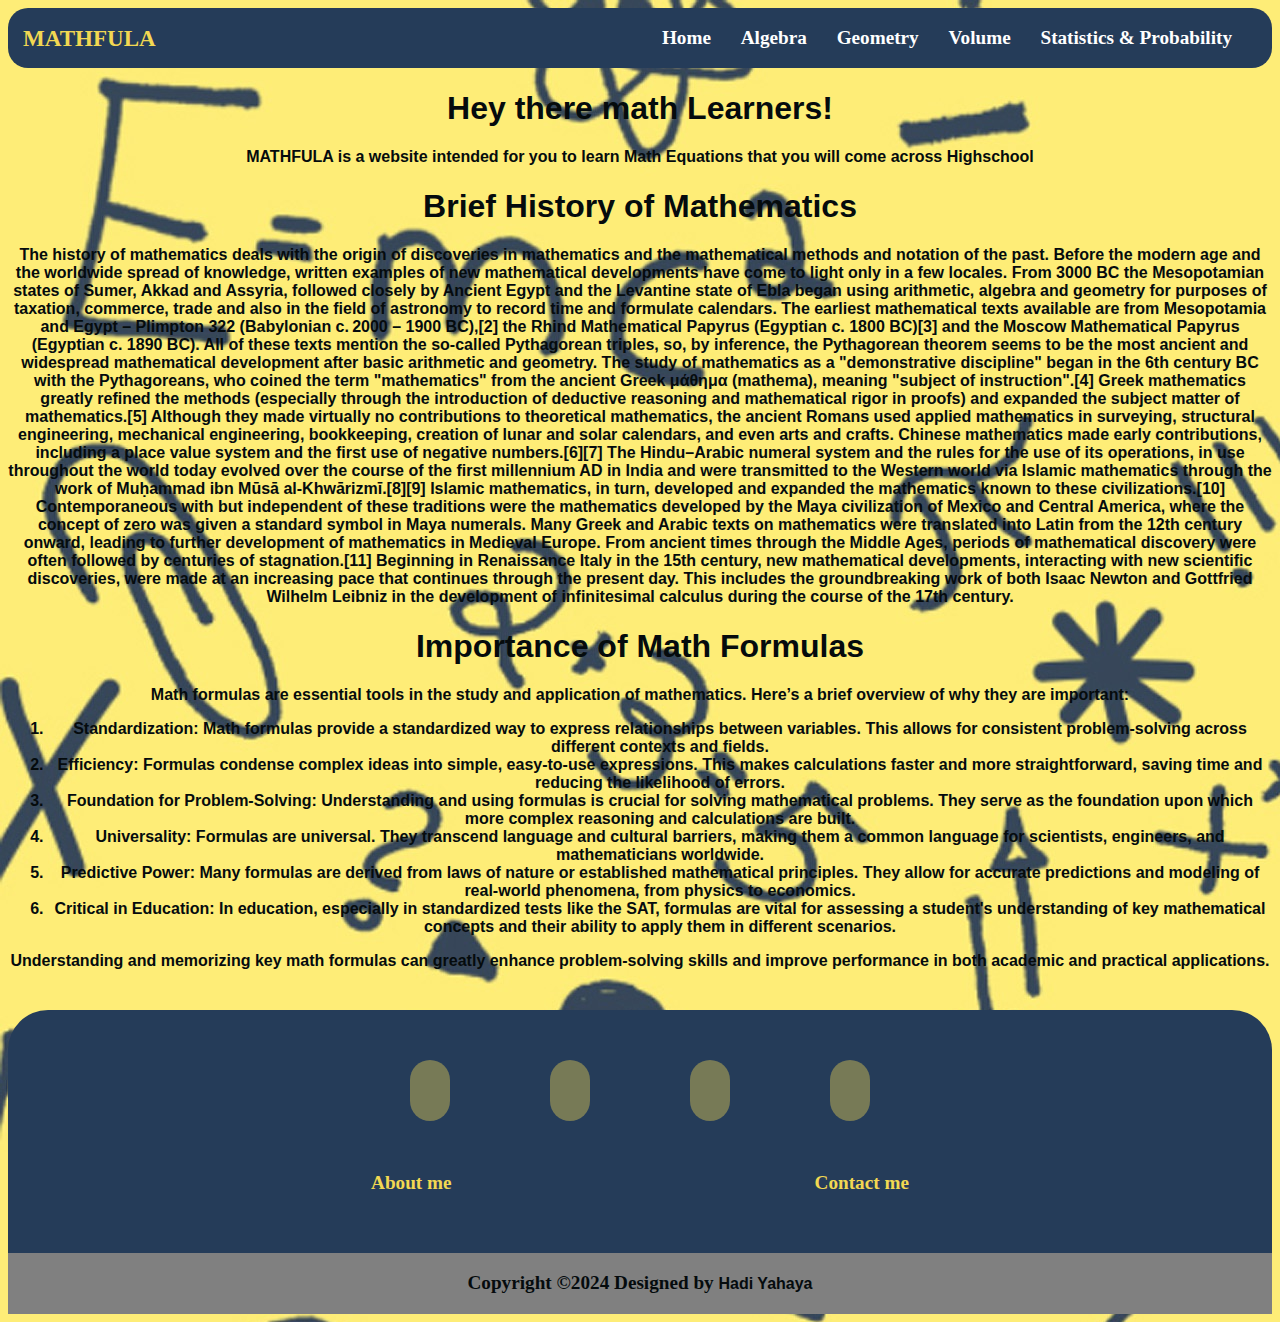
<file: index.html>
<!DOCTYPE html>
<html>
    <head>
        <title>MATHFULA</title>
        <link rel="stylesheet" href="design.css" type="text/css">
        <link rel="stylesheet"
         href="https://cdnjs.cloudflare.com/ajax/libs/font-awesome/6.6.0/css/all.min.css" 
         integrity="sha512-Kc323vGBEqzTmouAECnVceyQqyqdsSiqLQISBL29aUW4U/M7pSPA/gEUZQqv1cwx4OnYxTxve5UMg5GT6L4JJg=="
          crossorigin="anonymous" referrerpolicy="no-referrer" />
          <style type="text/css">
                body{ background-image: url(body.jpg);
                }
          </style>
         
          <link rel="icon" type="image/ico" href="favicon.ico">
    </head>
    <body>
        <!--this is the code for the navigation bar-->
        <nav class="nav_1">
            <div class="nav_2">
                <div class="logo"> 
                    <logo><a href="#">MATHFULA</a></logo>
                </div>
                    <ul>
                        <li><a href="index.html">Home</a></li>
                        <li><a href="Algebra.html">Algebra</a></li>
                        <li><a href="Geometry.html">Geometry</a></li>
                        <li><a href="Volume.html">Volume</a></li>
                        <li><a href="Statistics&Probability.html">Statistics & Probability</a></li>
                    </ul>
            </div>
        </nav>
        <!--this is where the beginning text for the website is -->
        <div class="text_here">
        <p>
           <h1>Hey there math Learners!</h1>  MATHFULA is a website intended for you to learn Math Equations that you
            will come across Highschool
        </p>
        <p>
            
            <h1>Brief History of Mathematics</h1>
            The history of mathematics deals with the origin 
            of discoveries in mathematics and the mathematical methods and 
            notation of the past. Before the modern age and the worldwide spread 
            of knowledge, written examples of new mathematical developments have come
             to light only in a few locales. From 3000 BC the Mesopotamian states of Sumer,
              Akkad and Assyria, followed closely by Ancient Egypt and the Levantine state of 
              Ebla began using arithmetic, algebra and geometry for purposes of taxation,
               commerce, trade and also in the field of astronomy to record time and formulate
                calendars.
The earliest mathematical texts available are from 
Mesopotamia and Egypt – Plimpton 322 (Babylonian c. 2000 – 1900 BC),[2] the 
Rhind Mathematical Papyrus (Egyptian c. 1800 BC)[3] and the Moscow Mathematical
 Papyrus (Egyptian c. 1890 BC). All of these texts mention the so-called Pythagorean 
 triples, so, by inference, the Pythagorean theorem seems to be the most ancient and
  widespread mathematical development after basic arithmetic and geometry.
The study of mathematics as a "demonstrative discipline" began in the 6th century
 BC with the Pythagoreans, who coined the term "mathematics" from the ancient Greek 
 μάθημα (mathema), meaning "subject of instruction".[4] Greek mathematics greatly refined
  the methods (especially through the introduction of deductive reasoning and mathematical
   rigor in proofs) and expanded the subject matter of mathematics.[5] Although they made 
   virtually no contributions to theoretical mathematics, the ancient Romans used applied
    mathematics in surveying, structural engineering, mechanical engineering, bookkeeping,
     creation of lunar and solar calendars, and even arts and crafts. Chinese mathematics 
     made early contributions, including a place value system and the first use of negative 
     numbers.[6][7] The Hindu–Arabic numeral system and the rules for the use of its 
     operations, in use throughout the world today evolved over the course of the first
      millennium AD in India and were transmitted to the Western world via Islamic
       mathematics through the work of Muḥammad ibn Mūsā al-Khwārizmī.[8][9]
        Islamic mathematics, in turn, developed and expanded the mathematics known 
        to these civilizations.[10] Contemporaneous with but independent of these 
        traditions were the mathematics developed by the Maya civilization of Mexico
         and Central America, where the concept of zero was given a standard symbol 
         in Maya numerals.
Many Greek and Arabic texts on mathematics were translated into Latin from the 12th century onward, leading to further development of mathematics in Medieval Europe. From ancient times through the Middle Ages, periods of mathematical discovery were often followed by centuries of stagnation.[11] Beginning in Renaissance Italy in the 15th century, new mathematical developments, interacting with new scientific discoveries, were made at an increasing pace that continues through the present day. This includes the groundbreaking work of both Isaac Newton and Gottfried Wilhelm Leibniz in the development of infinitesimal calculus during the course of the 17th century.
        </p>
        
        <p>
            <h1>Importance of Math Formulas</h1>
            Math formulas are essential tools in the study and application of mathematics. Here’s a brief overview of why they are important:
<ol>
    <li>
Standardization: Math formulas provide a standardized way to express relationships between variables. This allows for consistent problem-solving across different contexts and fields.
    </li>
    <li>
Efficiency: Formulas condense complex ideas into simple, easy-to-use expressions. This makes calculations faster and more straightforward, saving time and reducing the likelihood of errors.
    </li>
<li>
Foundation for Problem-Solving: Understanding and using formulas is crucial for solving mathematical problems. They serve as the foundation upon which more complex reasoning and calculations are built.
</li>
<li>
Universality: Formulas are universal. They transcend language and cultural barriers, making them a common language for scientists, engineers, and mathematicians worldwide.
</li>
<li>
Predictive Power: Many formulas are derived from laws of nature or established mathematical principles. They allow for accurate predictions and modeling of real-world phenomena, from physics to economics.
</li>
<li>
Critical in Education: In education, especially in standardized tests like the SAT, formulas are vital for assessing a student's understanding of key mathematical concepts and their ability to apply them in different scenarios.
</li>
</ol>
Understanding and memorizing key math formulas can greatly enhance problem-solving skills and improve performance in both academic and practical applications.
        </p>
  </div>  
    </body>
    <!--this is where the code for the footer begins-->
    <footer>
        <div class="footer_container">
            <div class="social_icons">
                <a href="https://www.youtube.com/@Hadi_Yahaya" target="_blank"><i class="fa-brands fa-youtube"></i></a>
                <a href="https://www.instagram.com/hadi_yahaya_/" target="_blank"><i class="fa-brands fa-instagram"></i></a>
                <a href="https://x.com/Hadi_yahaya3" target="_blank"><i class="fa-brands fa-twitter"></i></a>
                <a href="https://www.threads.net/@hadi_yahaya_" target="_blank"><i class="fa-brands fa-threads"></i></a>
            </div>
            <div class="footer_nav">
                <ul>
                    <li><a href="https://www.quora.com/profile/Hadi-Yahaya-1" target="_blank">About me</a></li>
                    <li><a href="mailto:hadiyahaya87@gmail.com">Contact me</a></li>
                </ul>
            </div>
            <div class="footer_note">
                <p> Copyright &copy;2024 Designed by <span class="comment"> Hadi Yahaya</span></p>
            </div>
        </div>
    </footer>
</html>
</file>
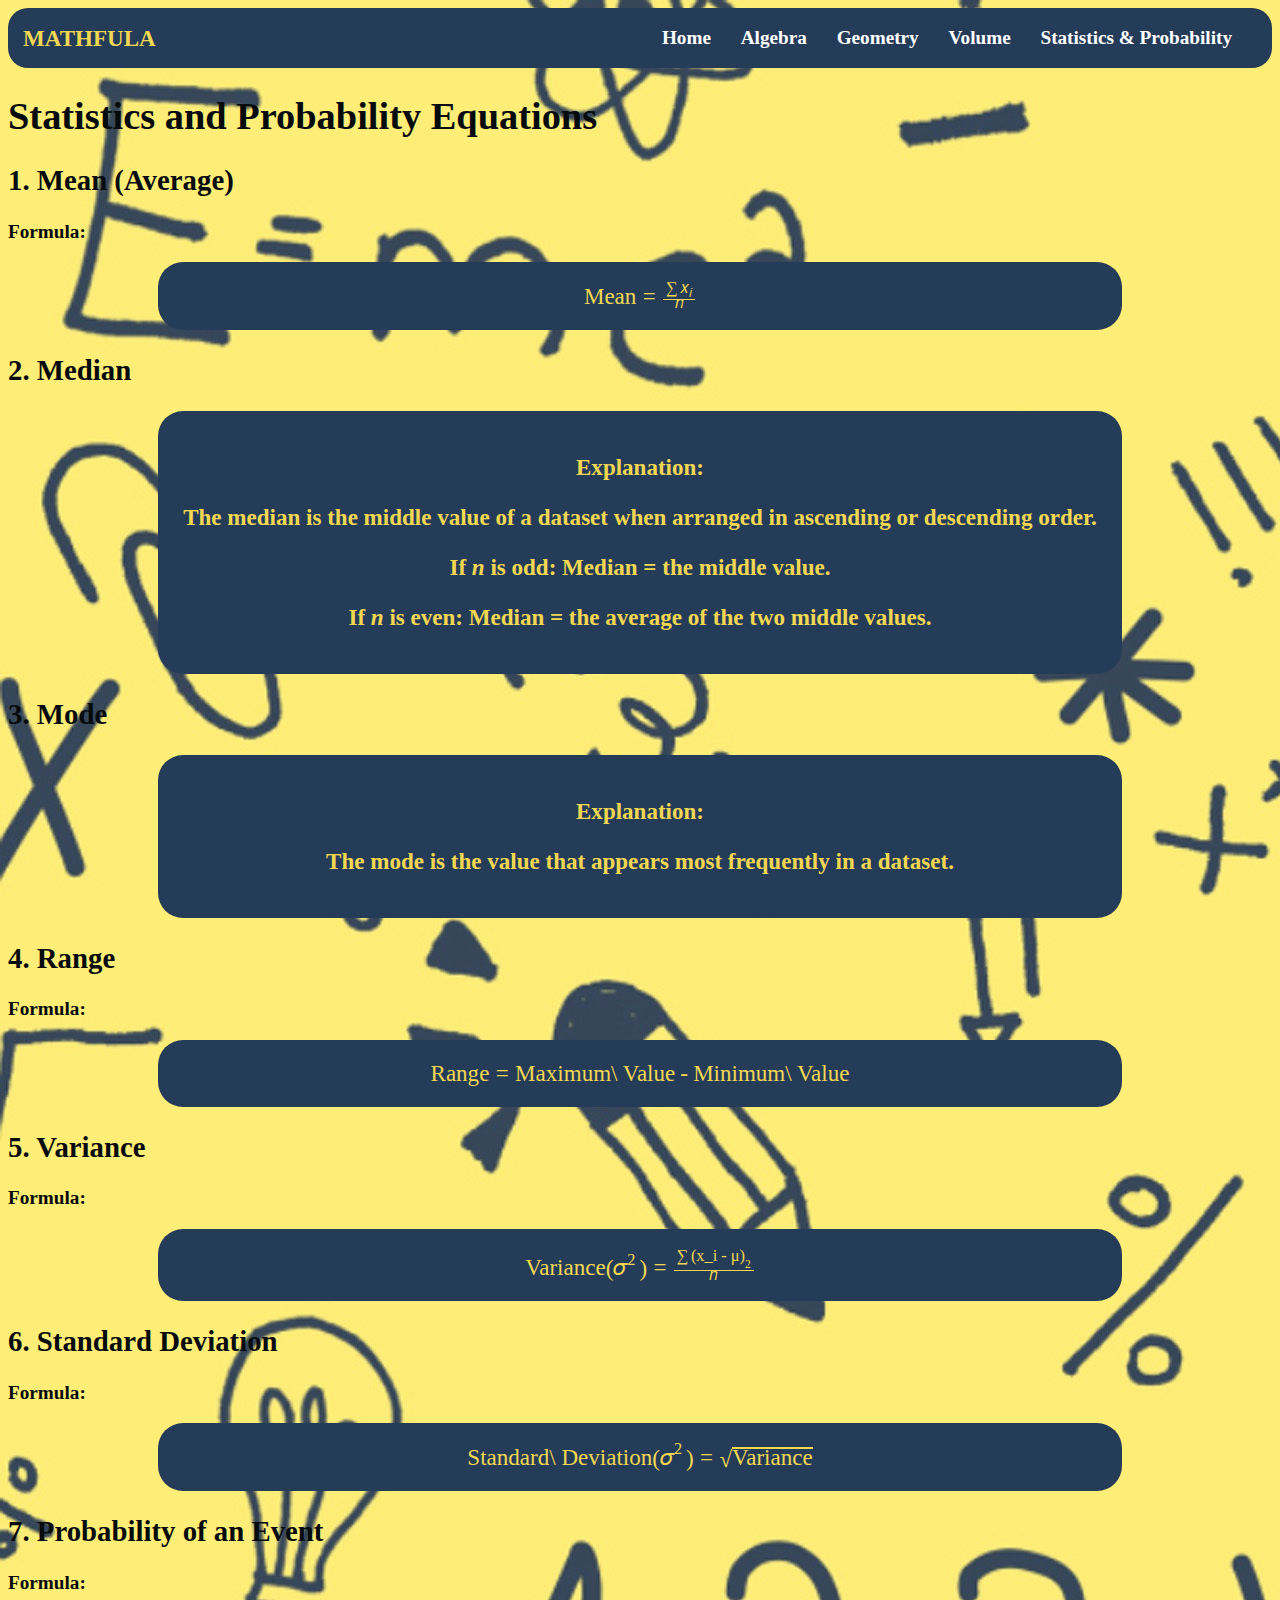
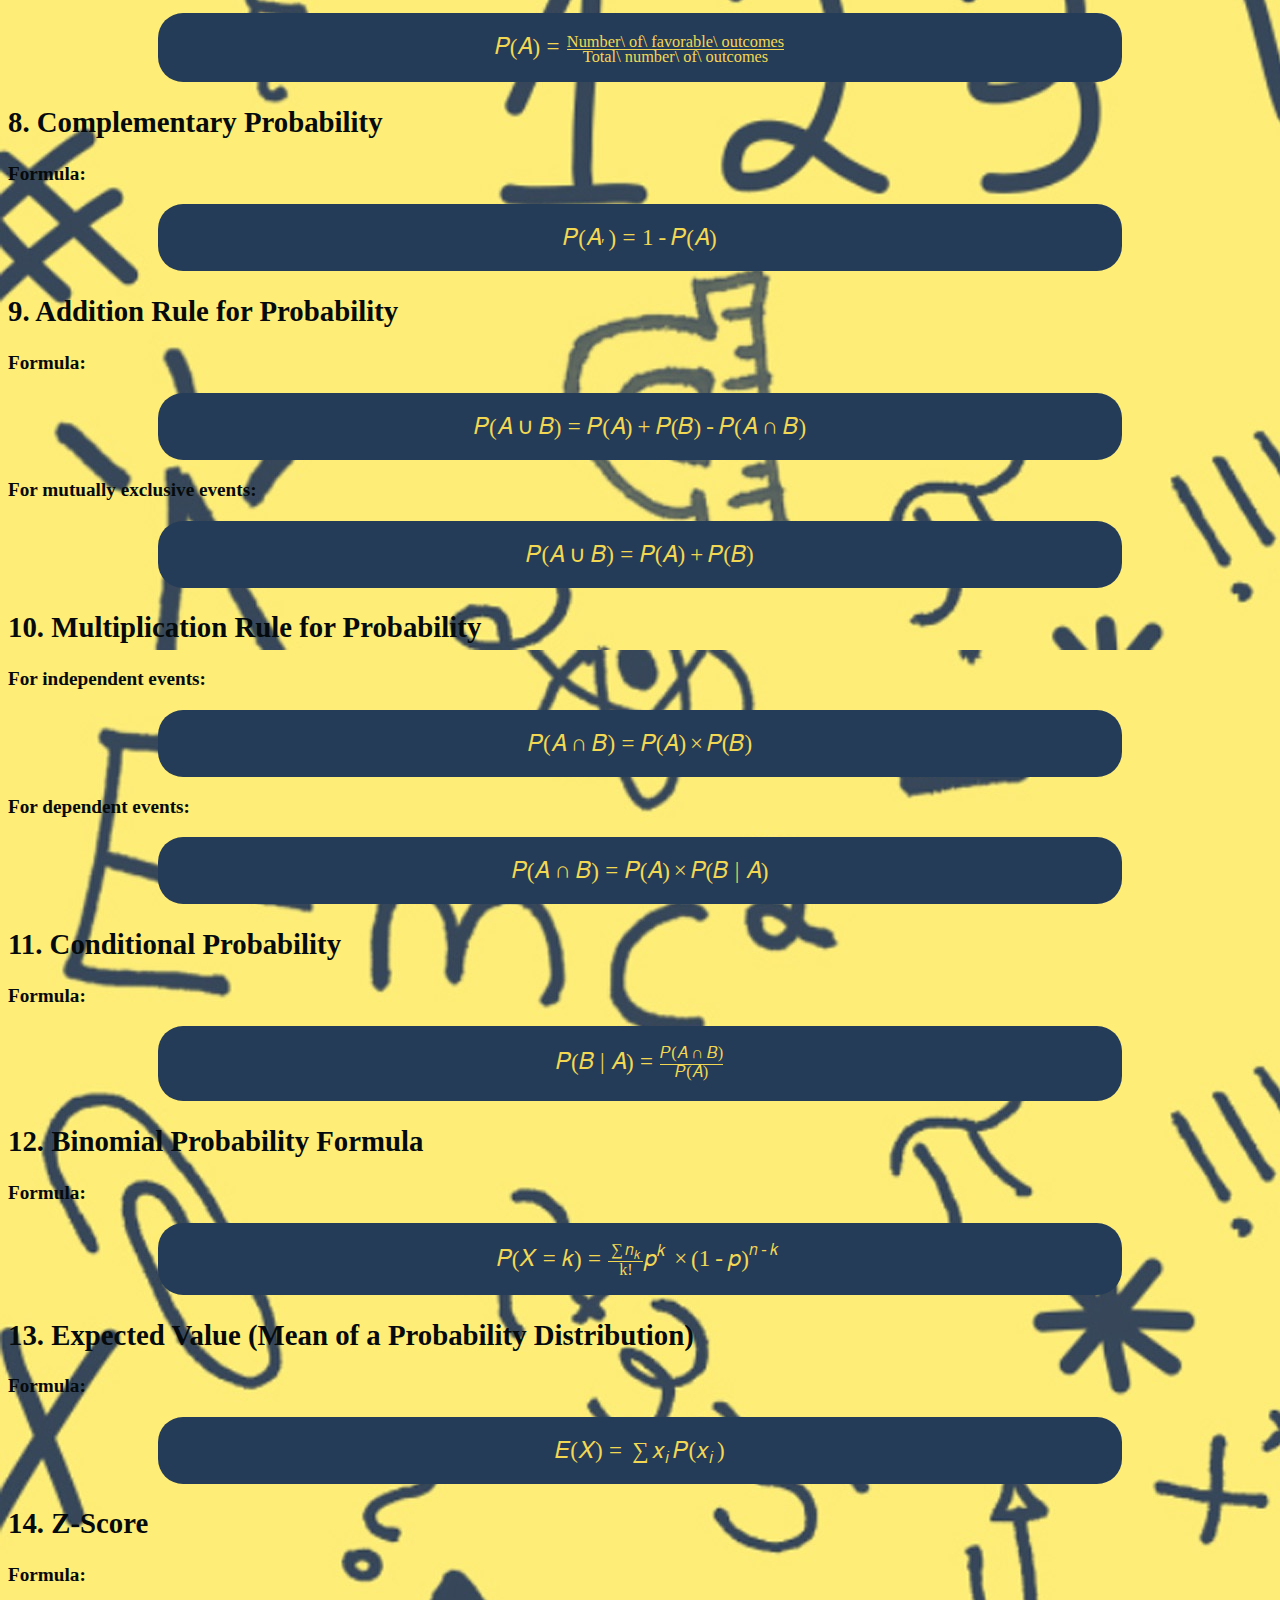
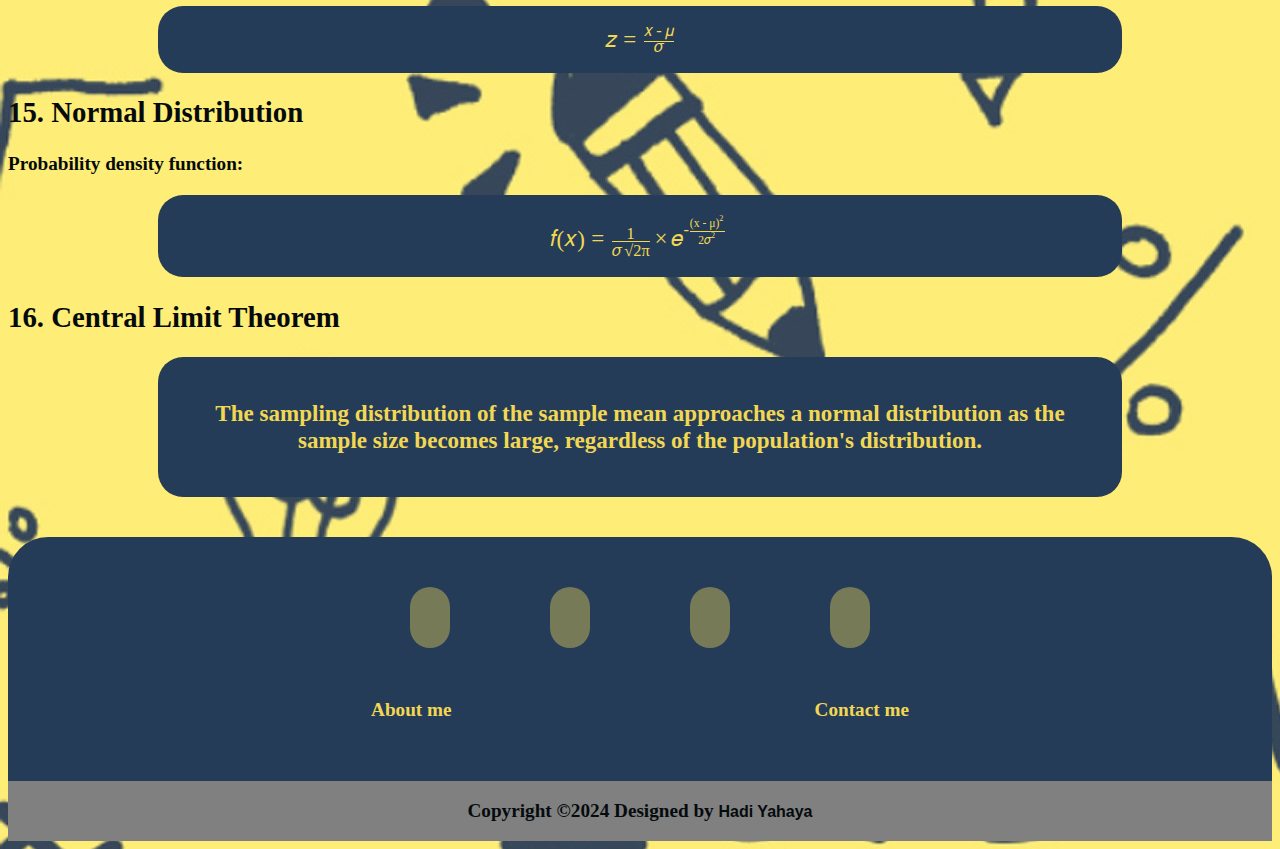
<file: Statistics&Probability.html>
<!DOCTYPE html>
<html>
    <head>
        <title>MATHFULA</title>
        <link rel="stylesheet" href="design.css" type="text/css">
        <link rel="stylesheet"
         href="https://cdnjs.cloudflare.com/ajax/libs/font-awesome/6.6.0/css/all.min.css" 
         integrity="sha512-Kc323vGBEqzTmouAECnVceyQqyqdsSiqLQISBL29aUW4U/M7pSPA/gEUZQqv1cwx4OnYxTxve5UMg5GT6L4JJg=="
          crossorigin="anonymous" referrerpolicy="no-referrer" />
          <style type="text/css">
                body{ background-image: url(body.jpg);
                }
            </style>
             <link rel="icon" type="image/ico" href="favicon.ico">
    </head>
    <body>
        <nav class="nav_1">
            <div class="nav_2">
                <div class="logo"> 
                    <logo><a href="#">MATHFULA</a></logo>
                </div>
                    <ul>
                        <li><a href="index.html">Home</a></li>
                        <li><a href="Algebra.html">Algebra</a></li>
                        <li><a href="Geometry.html">Geometry</a></li>
                        <li><a href="Volume.html">Volume</a></li>
                        <li><a href="Statistics&Probability.html">Statistics & Probability</a></li>
                    </ul>
            </div>
        </nav> 
        <h1>Statistics and Probability Equations</h1>

    <h2>1. Mean (Average)</h2>
    <p>Formula:</p>
    <div class="high_1">
    <math xmlns="http://www.w3.org/1998/Math/MathML">
        <mrow>
            <mi>Mean</mi>
            <mo>=</mo>
            <mfrac>
                <mrow>
                    <mo>&#x2211;</mo>
                    <msub><mi>x</mi><mi>i</mi></msub>
                </mrow>
                <mi>n</mi>
            </mfrac>
        </mrow>
    </math>
    </div>
    <h2>2. Median</h2>
    <div class="high_1">
    <p>Explanation:</p>
    <p>The median is the middle value of a dataset when arranged in ascending or descending order.</p>
    <p>If <i>n</i> is odd: Median = the middle value.</p>
    <p>If <i>n</i> is even: Median = the average of the two middle values.</p>
        </div>
    <h2>3. Mode</h2>
    <div class="high_1">
    <p>Explanation:</p>
    <p>The mode is the value that appears most frequently in a dataset.</p>
        </div>
    <h2>4. Range</h2>
    <p>Formula:</p>
    <div class="high_1">
    <math xmlns="http://www.w3.org/1998/Math/MathML">
        <mrow>
            <mi>Range</mi>
            <mo>=</mo>
            <mi>Maximum\ Value</mi>
            <mo>-</mo>
            <mi>Minimum\ Value</mi>
        </mrow>
    </math>
    </div>
    <h2>5. Variance</h2>
    <p>Formula:</p>
    <div class="high_1">
    <math xmlns="http://www.w3.org/1998/Math/MathML">
        <mrow>
            <mi>Variance</mi>
            <mo>(</mo>
            <msup><mi>&#x03C3;</mi><mn>2</mn></msup>
            <mo>)</mo>
            <mo>=</mo>
            <mfrac>
                <mrow>
                    <mo>&#x2211;</mo>
                    <msub><mi>(x_i - &#x03BC;)</mi><mn>2</mn></msub>
                </mrow>
                <mi>n</mi>
            </mfrac>
        </mrow>
    </math>
    </div>
    <h2>6. Standard Deviation</h2>
    <p>Formula:</p>
    <div class="high_1">
    <math xmlns="http://www.w3.org/1998/Math/MathML">
        <mrow>
            <mi>Standard\ Deviation</mi>
            <mo>(</mo>
            <msup><mi>&#x03C3;</mi><mn>2</mn></msup>
            <mo>)</mo>
            <mo>=</mo>
            <msqrt>
                <mi>Variance</mi>
            </msqrt>
        </mrow>
    </math>
    </div>
    <h2>7. Probability of an Event</h2>
    <p>Formula:</p>
    <div class="high_1">
    <math xmlns="http://www.w3.org/1998/Math/MathML">
        <mrow>
            <mi>P</mi>
            <mo>(</mo>
            <mi>A</mi>
            <mo>)</mo>
            <mo>=</mo>
            <mfrac>
                <mrow>
                    <mi>Number\ of\ favorable\ outcomes</mi>
                </mrow>
                <mi>Total\ number\ of\ outcomes</mi>
            </mfrac>
        </mrow>
    </math>
    </div>
    <h2>8. Complementary Probability</h2>
    <p>Formula:</p>
    <div class="high_1">
    <math xmlns="http://www.w3.org/1998/Math/MathML">
        <mrow>
            <mi>P</mi>
            <mo>(</mo>
            <msub><mi>A</mi><mo>&#x2032;</mo></msub>
            <mo>)</mo>
            <mo>=</mo>
            <mn>1</mn>
            <mo>-</mo>
            <mi>P</mi>
            <mo>(</mo>
            <mi>A</mi>
            <mo>)</mo>
        </mrow>
    </math>
    </div>
    <h2>9. Addition Rule for Probability</h2>
    <p>Formula:</p>
    <div class="high_1">
    <math xmlns="http://www.w3.org/1998/Math/MathML">
        <mrow>
            <mi>P</mi>
            <mo>(</mo>
            <mi>A</mi>
            <mo>&#x222A;</mo>
            <mi>B</mi>
            <mo>)</mo>
            <mo>=</mo>
            <mi>P</mi>
            <mo>(</mo>
            <mi>A</mi>
            <mo>)</mo>
            <mo>+</mo>
            <mi>P</mi>
            <mo>(</mo>
            <mi>B</mi>
            <mo>)</mo>
            <mo>-</mo>
            <mi>P</mi>
            <mo>(</mo>
            <mi>A</mi>
            <mo>&#x2229;</mo>
            <mi>B</mi>
            <mo>)</mo>
        </mrow>
    </math>
    </div>
    <p>For mutually exclusive events:</p>
    <div class="high_1">
    <math xmlns="http://www.w3.org/1998/Math/MathML">
        <mrow>
            <mi>P</mi>
            <mo>(</mo>
            <mi>A</mi>
            <mo>&#x222A;</mo>
            <mi>B</mi>
            <mo>)</mo>
            <mo>=</mo>
            <mi>P</mi>
            <mo>(</mo>
            <mi>A</mi>
            <mo>)</mo>
            <mo>+</mo>
            <mi>P</mi>
            <mo>(</mo>
            <mi>B</mi>
            <mo>)</mo>
        </mrow>
    </math>
    </div>
    <h2>10. Multiplication Rule for Probability</h2>
    <p>For independent events:</p>
    <div class="high_1">
    <math xmlns="http://www.w3.org/1998/Math/MathML">
        <mrow>
            <mi>P</mi>
            <mo>(</mo>
            <mi>A</mi>
            <mo>&#x2229;</mo>
            <mi>B</mi>
            <mo>)</mo>
            <mo>=</mo>
            <mi>P</mi>
            <mo>(</mo>
            <mi>A</mi>
            <mo>)</mo>
            <mo>&#xD7;</mo>
            <mi>P</mi>
            <mo>(</mo>
            <mi>B</mi>
            <mo>)</mo>
        </mrow>
    </math>
    </div>
    <p>For dependent events:</p>
    <div class="high_1">
    <math xmlns="http://www.w3.org/1998/Math/MathML">
        <mrow>
            <mi>P</mi>
            <mo>(</mo>
            <mi>A</mi>
            <mo>&#x2229;</mo>
            <mi>B</mi>
            <mo>)</mo>
            <mo>=</mo>
            <mi>P</mi>
            <mo>(</mo>
            <mi>A</mi>
            <mo>)</mo>
            <mo>&#xD7;</mo>
            <mi>P</mi>
            <mo>(</mo>
            <mi>B</mi>
            <mo>|</mo>
            <mi>A</mi>
            <mo>)</mo>
        </mrow>
    </math>
    </div>
    <h2>11. Conditional Probability</h2>
    <p>Formula:</p>
    <div class="high_1">
    <math xmlns="http://www.w3.org/1998/Math/MathML">
        <mrow>
            <mi>P</mi>
            <mo>(</mo>
            <mi>B</mi>
            <mo>|</mo>
            <mi>A</mi>
            <mo>)</mo>
            <mo>=</mo>
            <mfrac>
                <mrow>
                    <mi>P</mi>
                    <mo>(</mo>
                    <mi>A</mi>
                    <mo>&#x2229;</mo>
                    <mi>B</mi>
                    <mo>)</mo>
                </mrow>
                <mrow>
                    <mi>P</mi>
                    <mo>(</mo>
                    <mi>A</mi>
                    <mo>)</mo>
                </mrow>
            </mfrac>
        </mrow>
    </math>
    </div>
    <h2>12. Binomial Probability Formula</h2>
    <p>Formula:</p>
    <div class="high_1">
    <math xmlns="http://www.w3.org/1998/Math/MathML">
        <mrow>
            <mi>P</mi>
            <mo>(</mo>
            <mi>X</mi>
            <mo>=</mo>
            <mi>k</mi>
            <mo>)</mo>
            <mo>=</mo>
            <mfrac>
                <mrow>
                    <mo>&#x2211;</mo>
                    <msub><mi>n</mi><mi>k</mi></msub>
                </mrow>
                <mi>k!</mi>
            </mfrac>
            <msup><mi>p</mi><mi>k</mi></msup>
            <mo>&#xD7;</mo>
            <msup>
                <mrow>
                    <mo>(</mo>
                    <mn>1</mn>
                    <mo>-</mo>
                    <mi>p</mi>
                    <mo>)</mo>
                </mrow>
                <mrow>
                    <mi>n</mi>
                    <mo>-</mo>
                    <mi>k</mi>
                </mrow>
            </msup>
        </mrow>
    </math>
    </div>
    <h2>13. Expected Value (Mean of a Probability Distribution)</h2>
    <p>Formula:</p>
    <div class="high_1">
    <math xmlns="http://www.w3.org/1998/Math/MathML">
        <mrow>
            <mi>E</mi>
            <mo>(</mo>
            <mi>X</mi>
            <mo>)</mo>
            <mo>=</mo>
            <mo>&#x2211;</mo>
            <msub><mi>x</mi><mi>i</mi></msub>
            <mi>P</mi>
            <mo>(</mo>
            <msub><mi>x</mi><mi>i</mi></msub>
            <mo>)</mo>
        </mrow>
    </math>
    </div>
    <h2>14. Z-Score</h2>
    <p>Formula:</p>
    <div class="high_1">
    <math xmlns="http://www.w3.org/1998/Math/MathML">
        <mrow>
            <mi>z</mi>
            <mo>=</mo>
            <mfrac>
                <mrow>
                    <mi>x</mi>
                    <mo>-</mo>
                    <mi>&#x03BC;</mi>
                </mrow>
                <mi>&#x03C3;</mi>
            </mfrac>
        </mrow>
    </math>
    </div>
    <h2>15. Normal Distribution</h2>
    <p>Probability density function:</p>
    <div class="high_1">
    <math xmlns="http://www.w3.org/1998/Math/MathML">
        <mrow>
            <mi>f</mi>
            <mo>(</mo>
            <mi>x</mi>
            <mo>)</mo>
            <mo>=</mo>
            <mfrac>
                <mn>1</mn>
                <mrow>
                    <mi>&#x03C3;</mi>
                    <mo>&#x221A;</mo>
                    <mn>2&#x3C0;</mn>
                </mrow>
            </mfrac>
            <mo>&#xD7;</mo>
            <msup>
                <mi>e</mi>
                <mrow>
                    <mo>-</mo>
                    <mfrac>
                        <mrow>
                            <msup><mi>(x - &#x03BC;)</mi><mn>2</mn></msup>
                        </mrow>
                        <mrow>
                            <mn>2</mn>
                            <msup><mi>&#x03C3;</mi><mn>2</mn></msup>
                        </mrow>
                    </mfrac>
                </mrow>
            </msup>
        </mrow>
    </math>
    </div>
    <h2>16. Central Limit Theorem</h2>
    <div class="high_1">
    <p>The sampling distribution of the sample mean approaches a normal distribution as the sample size becomes large, regardless of the population's distribution.</p>
    </div>
    </body>
    <footer>
        <div class="footer_container">
            <div class="social_icons">
                <a href="https://www.youtube.com/@Hadi_Yahaya" target="_blank"><i class="fa-brands fa-youtube"></i></a>
                <a href="https://www.instagram.com/hadi_yahaya_/" target="_blank"><i class="fa-brands fa-instagram"></i></a>
                <a href="https://x.com/Hadi_yahaya3" target="_blank"><i class="fa-brands fa-twitter"></i></a>
                <a href="https://www.threads.net/@hadi_yahaya_" target="_blank"><i class="fa-brands fa-threads"></i></a>
            </div>
            <div class="footer_nav">
                <ul>
                    <li><a href="https://www.quora.com/profile/Hadi-Yahaya-1" target="_blank">About me</a></li>
                    <li><a href="mailto:hadiyahaya87@gmail.com">Contact me</a></li>
                </ul>
            </div>
            <div class="footer_note">
                <p> Copyright &copy;2024 Designed by <span class="comment"> Hadi Yahaya</span></p>
            </div>
        </div>
    </footer>
</html>
</file>
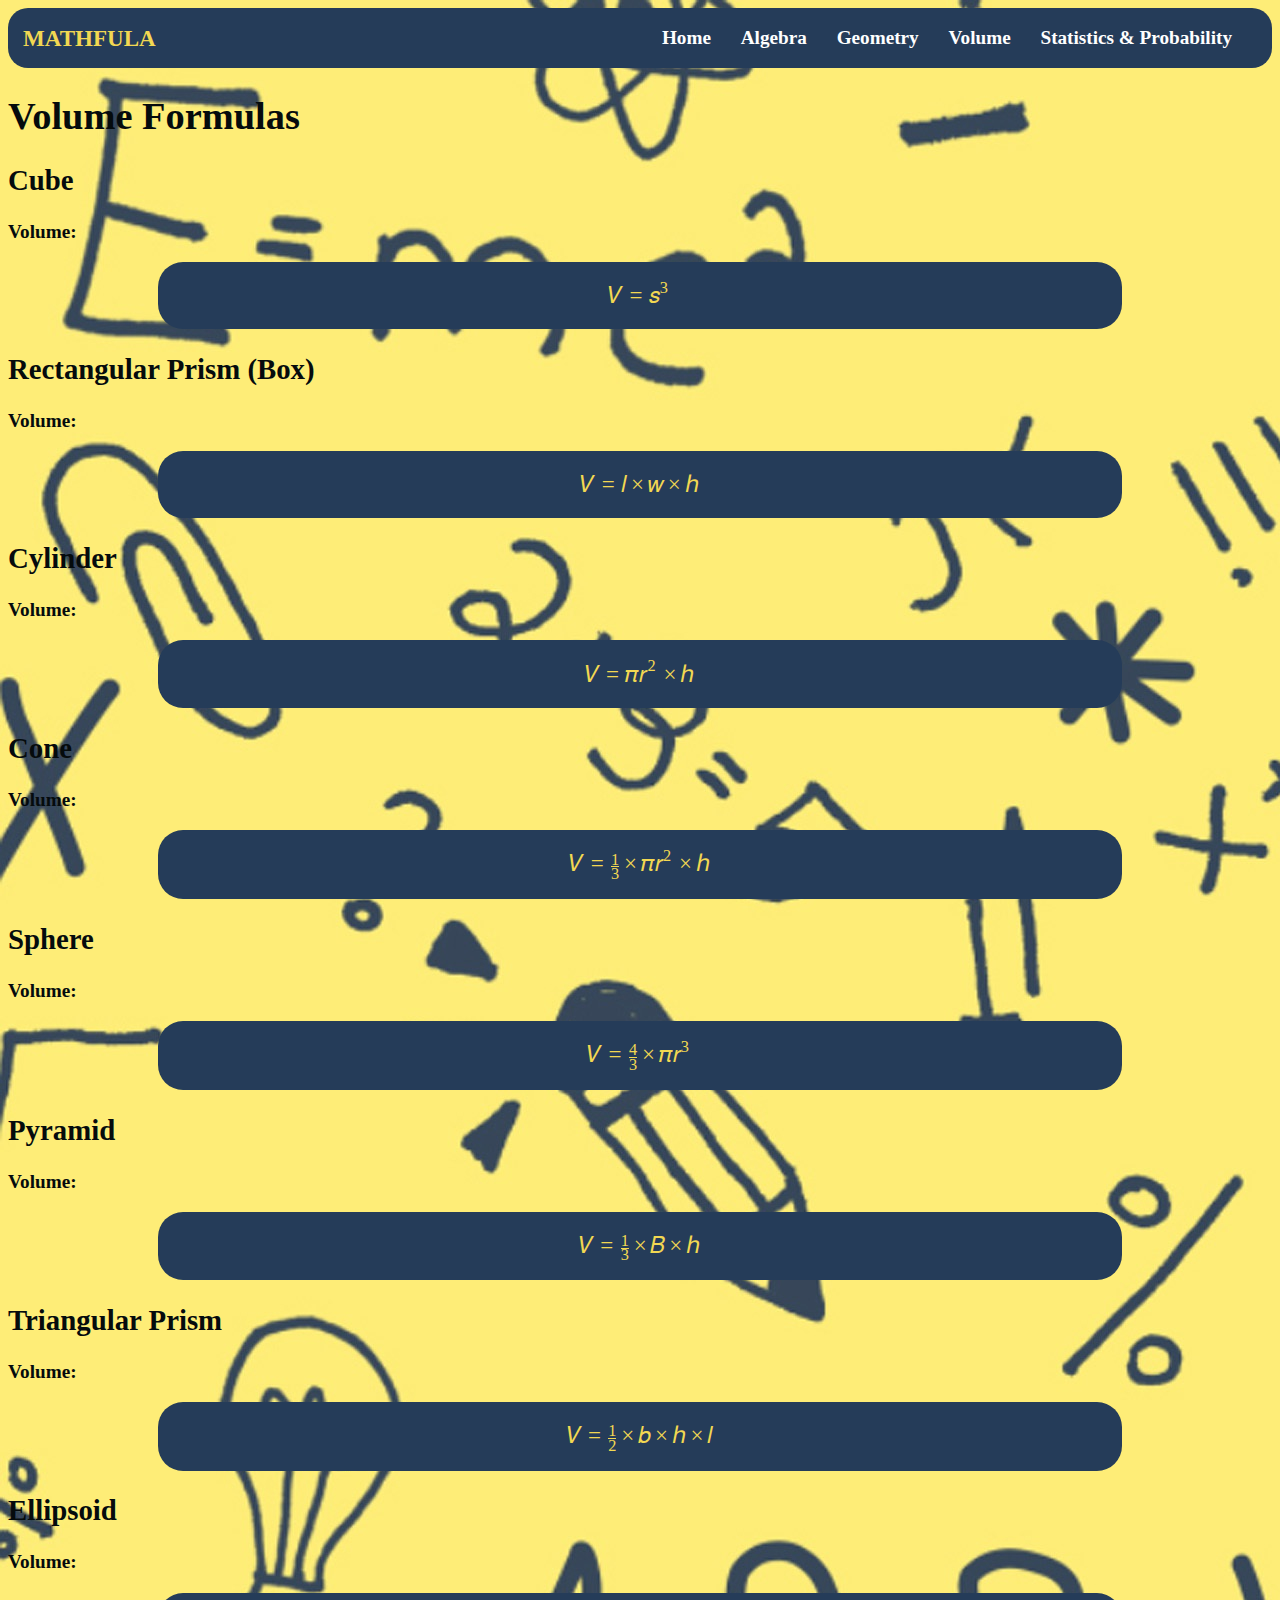
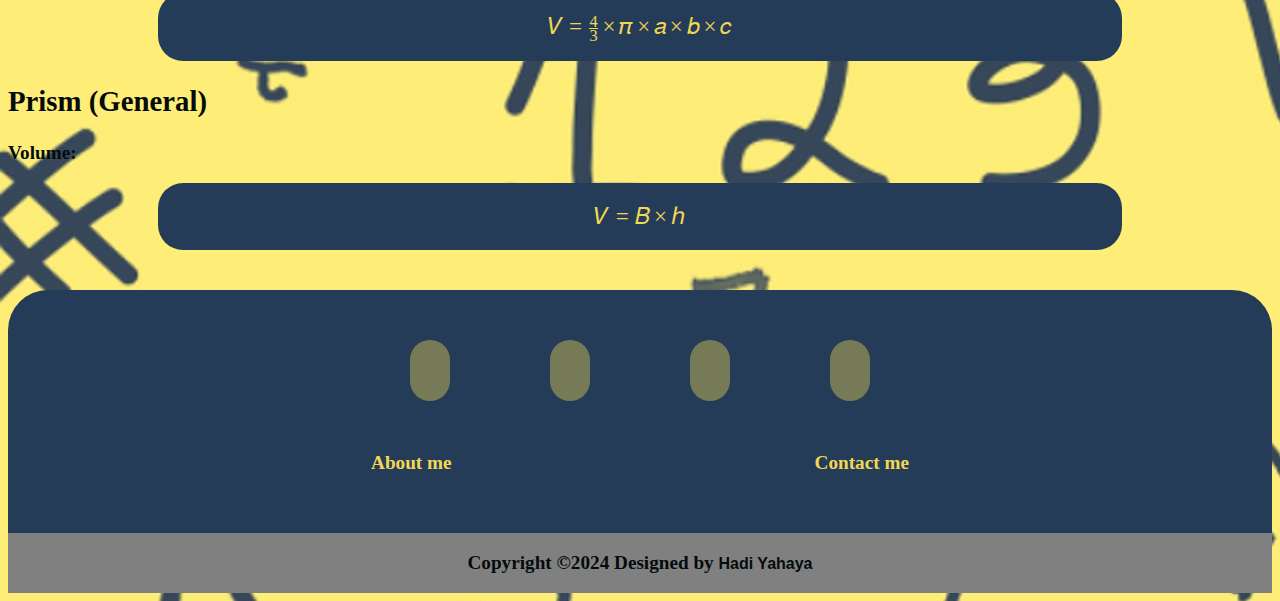
<file: Volume.html>
<!DOCTYPE html>
<html>
    <head>
        <title>MATHFULA</title>
        <link rel="stylesheet" href="design.css" type="text/css">
        <link rel="stylesheet"
         href="https://cdnjs.cloudflare.com/ajax/libs/font-awesome/6.6.0/css/all.min.css" 
         integrity="sha512-Kc323vGBEqzTmouAECnVceyQqyqdsSiqLQISBL29aUW4U/M7pSPA/gEUZQqv1cwx4OnYxTxve5UMg5GT6L4JJg=="
          crossorigin="anonymous" referrerpolicy="no-referrer" />
          <style type="text/css">
                body{ background-image: url(body.jpg);
                }
            </style>
             <link rel="icon" type="image/ico" href="favicon.ico">
    </head>
    <body>
        <nav class="nav_1">
            <div class="nav_2">
                <div class="logo"> 
                    <logo><a href="#">MATHFULA</a></logo>
                </div>
                    <ul>
                        <li><a href="index.html">Home</a></li>
                        <li><a href="Algebra.html">Algebra</a></li>
                        <li><a href="Geometry.html">Geometry</a></li>
                        <li><a href="Volume.html">Volume</a></li>
                        <li><a href="Statistics&Probability.html">Statistics & Probability</a></li>
                    </ul>
            </div>
        </nav> 
        <h1>Volume Formulas</h1>
    
        <h2>Cube</h2>
        <p>Volume:</p>
        <div class="high_1">
        <math xmlns="http://www.w3.org/1998/Math/MathML">
            
            <mrow>
                <mi>V</mi>
                <mo>=</mo>
                <msup>
                    <mi>s</mi>
                    <mn>3</mn>
                </msup>
            </mrow>
            
        </math>
        </div>
    
        <h2>Rectangular Prism (Box)</h2>
        <p>Volume:</p>
        <div class="high_1">
        <math xmlns="http://www.w3.org/1998/Math/MathML">
            <mrow>
                <mi>V</mi>
                <mo>=</mo>
                <mi>l</mi>
                <mo>&#xD7;</mo>
                <mi>w</mi>
                <mo>&#xD7;</mo>
                <mi>h</mi>
            </mrow>
        </math>
        </div>
        <h2>Cylinder</h2>
        <p>Volume:</p>
        <div class="high_1">
        <math xmlns="http://www.w3.org/1998/Math/MathML">
            <mrow>
                <mi>V</mi>
                <mo>=</mo>
                <mi>&#x3C0;</mi>
                <msup>
                    <mi>r</mi>
                    <mn>2</mn>
                </msup>
                <mo>&#xD7;</mo>
                <mi>h</mi>
            </mrow>
        </math>
        </div>
    
        <h2>Cone</h2>
        <p>Volume:</p>
        <div class="high_1">
        <math xmlns="http://www.w3.org/1998/Math/MathML">
            <mrow>
                <mi>V</mi>
                <mo>=</mo>
                <mfrac>
                    <mn>1</mn>
                    <mn>3</mn>
                </mfrac>
                <mo>&#xD7;</mo>
                <mi>&#x3C0;</mi>
                <msup>
                    <mi>r</mi>
                    <mn>2</mn>
                </msup>
                <mo>&#xD7;</mo>
                <mi>h</mi>
            </mrow>
        </math>
        </div>
        <h2>Sphere</h2>
        <p>Volume:</p>
        <div class="high_1">
        <math xmlns="http://www.w3.org/1998/Math/MathML">
            <mrow>
                <mi>V</mi>
                <mo>=</mo>
                <mfrac>
                    <mn>4</mn>
                    <mn>3</mn>
                </mfrac>
                <mo>&#xD7;</mo>
                <mi>&#x3C0;</mi>
                <msup>
                    <mi>r</mi>
                    <mn>3</mn>
                </msup>
            </mrow>
        </math>
        </div>
    
        <h2>Pyramid</h2>
        <p>Volume:</p>
        <div class="high_1">
        <math xmlns="http://www.w3.org/1998/Math/MathML">
            <mrow>
                <mi>V</mi>
                <mo>=</mo>
                <mfrac>
                    <mn>1</mn>
                    <mn>3</mn>
                </mfrac>
                <mo>&#xD7;</mo>
                <mi>B</mi>
                <mo>&#xD7;</mo>
                <mi>h</mi>
            </mrow>
        </math>
        </div>
        <h2>Triangular Prism</h2>
        <p>Volume:</p>
        <div class="high_1">
        <math xmlns="http://www.w3.org/1998/Math/MathML">
            <mrow>
                <mi>V</mi>
                <mo>=</mo>
                <mfrac>
                    <mn>1</mn>
                    <mn>2</mn>
                </mfrac>
                <mo>&#xD7;</mo>
                <mi>b</mi>
                <mo>&#xD7;</mo>
                <mi>h</mi>
                <mo>&#xD7;</mo>
                <mi>l</mi>
            </mrow>
        </math>
        </div>
        <h2>Ellipsoid</h2>
        <p>Volume:</p>
        <div class="high_1">
        <math xmlns="http://www.w3.org/1998/Math/MathML">
            <mrow>
                <mi>V</mi>
                <mo>=</mo>
                <mfrac>
                    <mn>4</mn>
                    <mn>3</mn>
                </mfrac>
                <mo>&#xD7;</mo>
                <mi>&#x3C0;</mi>
                <mo>&#xD7;</mo>
                <mi>a</mi>
                <mo>&#xD7;</mo>
                <mi>b</mi>
                <mo>&#xD7;</mo>
                <mi>c</mi>
            </mrow>
        </math>
        </div>
        <h2>Prism (General)</h2>
        <p>Volume:</p>
        <div class="high_1">
        <math xmlns="http://www.w3.org/1998/Math/MathML">
            <mrow>
                <mi>V</mi>
                <mo>=</mo>
                <mi>B</mi>
                <mo>&#xD7;</mo>
                <mi>h</mi>
            </mrow>
        </math>
        </div>
    </body>
    <footer>
        <div class="footer_container">
            <div class="social_icons">
                <a href="https://www.youtube.com/@Hadi_Yahaya" target="_blank"><i class="fa-brands fa-youtube"></i></a>
                <a href="https://www.instagram.com/hadi_yahaya_/" target="_blank"><i class="fa-brands fa-instagram"></i></a>
                <a href="https://x.com/Hadi_yahaya3" target="_blank"><i class="fa-brands fa-twitter"></i></a>
                <a href="https://www.threads.net/@hadi_yahaya_" target="_blank"><i class="fa-brands fa-threads"></i></a>
            </div>
            <div class="footer_nav">
                <ul>
                    <li><a href="https://www.quora.com/profile/Hadi-Yahaya-1" target="_blank">About me</a></li>
                    <li><a href="mailto:hadiyahaya87@gmail.com">Contact me</a></li>
                </ul>
            </div>
            <div class="footer_note">
                <p> Copyright &copy;2024 Designed by <span class="comment"> Hadi Yahaya</span></p>
            </div>
        </div>
    </footer>
</html>
</file>
<file: design.css>
/*this is the design code for the footer*/
footer{
    
    margin: 0;
}
.footer_container{
    margin: 0;
    padding: 0;
    background-color:  #253C59;
    border-radius: 40px;
}
.social_icons{
    justify-content: center;
    display: flex;
    margin:40px;
   
}
.social_icons a {
    padding: 70px 20px 30px;
    margin: 0;
    color: rgb(242, 216, 82);
}
.social_icons a i{
    margin:30px;
    border-radius: 30px;
    background-color:rgba(242, 216, 82,0.4);
    padding:20px;
}
.social_icons a i:hover {
    background-color: rgb(17, 140, 161);
    transition: 0.2s;
}
.footer_note{
    display: flex;
    background-color: grey;
    justify-content: center;
}
.comment{
    font-size: medium;
    font-family: 'Franklin Gothic Medium', 'Arial Narrow', Arial, sans-serif;
}
.footer_nav ul  li {
    list-style: none;
    display: flex;
   
}
.footer_nav ul{
    display: flex;
    justify-content: center;
    text-decoration: none;
    justify-content: space-evenly;
    padding: 0px 0px 40px;
}
.footer_nav{
    text-decoration: none;
}
.footer_nav ul  li a {
    list-style: none;
    text-decoration: none;
    color:#F2D852;
    justify-content: space-between;
}
.text_here{
    font-family: 'Franklin Gothic Medium', 'Arial Narrow', Arial, sans-serif;
    font-size: medium;
    text-align: center;  
}
body{
    color: #050B0D;
    font-weight: 900;
    font-size: larger;
}
.nav_1{
    background-color: #253C59;
    padding-left: 15px;
    padding-right: 15px;
    border-radius: 20px;
}
.nav_2{
    display:flex;
    align-items: center;
    justify-content: space-between;
}
.logo a {
    font-size: larger;
    color: #F2D852;
    text-decoration: none;
}
.nav_1 li {
    list-style: none;
    display: inline-block;
}
.nav_1 li a {
    color: white;
    margin-right: 25px;
    text-decoration: none;
}
.nav_1 li a:hover{
    color:#F2D852 ;
    transition: 1s;
}
.alg_1{
    font: weight 1000px;
    color: black;
}
.high_1{ justify-content: center;
            background-color: #253C59;
            color:#F2D852  ;
            margin-right: 150px;
            margin-left:150px;
            padding: 20px;
            border-radius: 25px;
            box-sizing: border-box;
            text-align: center;
            font-weight: 900;
            font-size: larger;}

@media (max-width:600px){
    footer{
    
        margin: 0;
    }
    .footer_container{
        margin: 0;
        padding: 0;
        background-color:  #253C59;
        border-radius: 40px;
    }
    .social_icons{
        justify-content: center;
        display: flex;
        margin:40px;
       
    }
    .social_icons a {
        padding: 70px 20px 30px;
        margin: 0;
        color: rgb(242, 216, 82);
    }
    .social_icons a i{
        margin:30px;
        border-radius: 30px;
        background-color:rgba(242, 216, 82,0.4);
        padding:20px;
    }
    .social_icons a i:hover {
        background-color: rgb(17, 140, 161);
        transition: 0.2s;
    }
    .footer_note{
        display: flex;
        background-color: grey;
        justify-content: center;
    }
    .comment{
        font-size: medium;
        font-family: 'Franklin Gothic Medium', 'Arial Narrow', Arial, sans-serif;
    }
    .footer_nav ul  li {
        list-style: none;
        display: flex;
       
    }
    .footer_nav ul{
        display: flex;
        justify-content: center;
        text-decoration: none;
        justify-content: space-evenly;
        padding: 0px 0px 40px;
    }
    .footer_nav{
        text-decoration: none;
    }
    .footer_nav ul  li a {
        list-style: none;
        text-decoration: none;
        color:#F2D852;
        justify-content: space-between;
    }
    .text_here{
        font-family: 'Franklin Gothic Medium', 'Arial Narrow', Arial, sans-serif;
        font-size: medium;
        text-align: center;  
    }
    body{
        color: #050B0D;
        font-weight: 900;
        font-size: larger;
    }
    .nav_1{
        background-color: #253C59;
        padding-left: 15px;
        padding-right: 15px;
        border-radius: 20px;
    }
    .nav_2{
        display:flex;
        align-items: center;
        justify-content: space-between;
    }
    .logo a {
        font-size: larger;
        color: #F2D852;
        text-decoration: none;
    }
    .nav_1 li {
        list-style: none;
        display: inline-block;
    }
    .nav_1 li a {
        color: white;
        margin-right: 25px;
        text-decoration: none;
    }
    .nav_1 li a:hover{
        color:#F2D852 ;
        transition: 1s;
    }
    .alg_1{
        font: weight 1000px;
        color: black;
    }
    .high_1{ justify-content: center;
                background-color: #253C59;
                color:#F2D852  ;
                margin-right: 150px;
                margin-left:150px;
                padding: 20px;
                border-radius: 25px;
                box-sizing: border-box;
                text-align: center;
                font-weight: 900;
                font-size: larger;}
    
}
@media (min-width:601px){
    footer{
    
        margin: 0;
    }
    .footer_container{
        margin: 0;
        padding: 0;
        background-color:  #253C59;
        border-radius: 40px;
    }
    .social_icons{
        justify-content: center;
        display: flex;
        margin:40px;
       
    }
    .social_icons a {
        padding: 70px 20px 30px;
        margin: 0;
        color: rgb(242, 216, 82);
    }
    .social_icons a i{
        margin:30px;
        border-radius: 30px;
        background-color:rgba(242, 216, 82,0.4);
        padding:20px;
    }
    .social_icons a i:hover {
        background-color: rgb(17, 140, 161);
        transition: 0.2s;
    }
    .footer_note{
        display: flex;
        background-color: grey;
        justify-content: center;
    }
    .comment{
        font-size: medium;
        font-family: 'Franklin Gothic Medium', 'Arial Narrow', Arial, sans-serif;
    }
    .footer_nav ul  li {
        list-style: none;
        display: flex;
       
    }
    .footer_nav ul{
        display: flex;
        justify-content: center;
        text-decoration: none;
        justify-content: space-evenly;
        padding: 0px 0px 40px;
    }
    .footer_nav{
        text-decoration: none;
    }
    .footer_nav ul  li a {
        list-style: none;
        text-decoration: none;
        color:#F2D852;
        justify-content: space-between;
    }
    .text_here{
        font-family: 'Franklin Gothic Medium', 'Arial Narrow', Arial, sans-serif;
        font-size: medium;
        text-align: center;  
    }
    body{
        color: #050B0D;
        font-weight: 900;
        font-size: larger;
    }
    .nav_1{
        background-color: #253C59;
        padding-left: 15px;
        padding-right: 15px;
        border-radius: 20px;
    }
    .nav_2{
        display:flex;
        align-items: center;
        justify-content: space-between;
    }
    .logo a {
        font-size: larger;
        color: #F2D852;
        text-decoration: none;
    }
    .nav_1 li {
        list-style: none;
        display: inline-block;
    }
    .nav_1 li a {
        color: white;
        margin-right: 25px;
        text-decoration: none;
    }
    .nav_1 li a:hover{
        color:#F2D852 ;
        transition: 1s;
    }
    .alg_1{
        font: weight 1000px;
        color: black;
    }
    .high_1{ justify-content: center;
                background-color: #253C59;
                color:#F2D852   ;
                margin-right: 150px;
                margin-left:150px;
                padding: 20px;
                border-radius: 25px;
                box-sizing: border-box;
                text-align: center;
                font-weight: 900;
                font-size: larger;}
    
}
@media (min-width:768px){
    footer{
    
        margin: 0;
    }
    .footer_container{
        margin: 0;
        padding: 0;
        background-color:  #253C59;
        border-radius: 40px;
    }
    .social_icons{
        justify-content: center;
        display: flex;
        margin:40px;
       
    }
    .social_icons a {
        padding: 70px 20px 30px;
        margin: 0;
        color: rgb(242, 216, 82);
    }
    .social_icons a i{
        margin:30px;
        border-radius: 30px;
        background-color:rgba(242, 216, 82,0.4);
        padding:20px;
    }
    .social_icons a i:hover {
        background-color: rgb(17, 140, 161);
        transition: 0.2s;
    }
    .footer_note{
        display: flex;
        background-color: grey;
        justify-content: center;
    }
    .comment{
        font-size: medium;
        font-family: 'Franklin Gothic Medium', 'Arial Narrow', Arial, sans-serif;
    }
    .footer_nav ul  li {
        list-style: none;
        display: flex;
       
    }
    .footer_nav ul{
        display: flex;
        justify-content: center;
        text-decoration: none;
        justify-content: space-evenly;
        padding: 0px 0px 40px;
    }
    .footer_nav{
        text-decoration: none;
    }
    .footer_nav ul  li a {
        list-style: none;
        text-decoration: none;
        color:#F2D852;
        justify-content: space-between;
    }
    .text_here{
        font-family: 'Franklin Gothic Medium', 'Arial Narrow', Arial, sans-serif;
        font-size: medium;
        text-align: center;  
    }
    body{
        color: #050B0D;
        font-weight: 900;
        font-size: larger;
    }
    .nav_1{
        background-color: #253C59;
        padding-left: 15px;
        padding-right: 15px;
        border-radius: 20px;
    }
    .nav_2{
        display:flex;
        align-items: center;
        justify-content: space-between;
    }
    .logo a {
        font-size: larger;
        color: #F2D852;
        text-decoration: none;
    }
    .nav_1 li {
        list-style: none;
        display: inline-block;
    }
    .nav_1 li a {
        color: white;
        margin-right: 25px;
        text-decoration: none;
    }
    .nav_1 li a:hover{
        color:#F2D852 ;
        transition: 1s;
    }
    .alg_1{
        font: weight 1000px;
        color: black;
    }
    .high_1{ justify-content: center;
                background-color: #253C59;
                color:#F2D852  ;
                margin-right: 150px;
                margin-left:150px;
                padding: 20px;
                border-radius: 25px;
                box-sizing: border-box;
                text-align: center;
                font-weight: 900;
                font-size: larger;}
    
}
@media(min-width:992px){
    footer{
    
        margin: 0;
    }
    .footer_container{
        margin: 0;
        padding: 0;
        background-color:  #253C59;
        border-radius: 40px;
    }
    .social_icons{
        justify-content: center;
        display: flex;
        margin:40px;
       
    }
    .social_icons a {
        padding: 70px 20px 30px;
        margin: 0;
        color: rgb(242, 216, 82);
    }
    .social_icons a i{
        margin:30px;
        border-radius: 30px;
        background-color:rgba(242, 216, 82,0.4);
        padding:20px;
    }
    .social_icons a i:hover {
        background-color: rgb(17, 140, 161);
        transition: 0.2s;
    }
    .footer_note{
        display: flex;
        background-color: grey;
        justify-content: center;
    }
    .comment{
        font-size: medium;
        font-family: 'Franklin Gothic Medium', 'Arial Narrow', Arial, sans-serif;
    }
    .footer_nav ul  li {
        list-style: none;
        display: flex;
       
    }
    .footer_nav ul{
        display: flex;
        justify-content: center;
        text-decoration: none;
        justify-content: space-evenly;
        padding: 0px 0px 40px;
    }
    .footer_nav{
        text-decoration: none;
    }
    .footer_nav ul  li a {
        list-style: none;
        text-decoration: none;
        color:#F2D852;
        justify-content: space-between;
    }
    .text_here{
        font-family: 'Franklin Gothic Medium', 'Arial Narrow', Arial, sans-serif;
        font-size: medium;
        text-align: center;  
    }
    body{
        color: #050B0D;
        font-weight: 900;
        font-size: larger;
    }
    .nav_1{
        background-color: #253C59;
        padding-left: 15px;
        padding-right: 15px;
        border-radius: 20px;
    }
    .nav_2{
        display:flex;
        align-items: center;
        justify-content: space-between;
    }
    .logo a {
        font-size: larger;
        color: #F2D852;
        text-decoration: none;
    }
    .nav_1 li {
        list-style: none;
        display: inline-block;
    }
    .nav_1 li a {
        color: white;
        margin-right: 25px;
        text-decoration: none;
    }
    .nav_1 li a:hover{
        color:#F2D852 ;
        transition: 1s;
    }
    .alg_1{
        font: weight 1000px;
        color: black;
    }
    .high_1{ justify-content: center;
                background-color: #253C59;
                color:#F2D852  ;
                margin-right: 150px;
                margin-left:150px;
                padding: 20px;
                border-radius: 25px;
                box-sizing: border-box;
                text-align: center;
                font-weight: 900;
                font-size: larger;}
    
}
@media  (min-width:1200px){
    footer{
    
        margin: 0;
    }
    .footer_container{
        margin: 0;
        padding: 0;
        background-color:  #253C59;
        border-radius: 40px;
    }
    .social_icons{
        justify-content: center;
        display: flex;
        margin:40px;
       
    }
    .social_icons a {
        padding: 70px 20px 30px;
        margin: 0;
        color: rgb(242, 216, 82);
    }
    .social_icons a i{
        margin:30px;
        border-radius: 30px;
        background-color:rgba(242, 216, 82,0.4);
        padding:20px;
    }
    .social_icons a i:hover {
        background-color: rgb(17, 140, 161);
        transition: 0.2s;
    }
    .footer_note{
        display: flex;
        background-color: grey;
        justify-content: center;
    }
    .comment{
        font-size: medium;
        font-family: 'Franklin Gothic Medium', 'Arial Narrow', Arial, sans-serif;
    }
    .footer_nav ul  li {
        list-style: none;
        display: flex;
       
    }
    .footer_nav ul{
        display: flex;
        justify-content: center;
        text-decoration: none;
        justify-content: space-evenly;
        padding: 0px 0px 40px;
    }
    .footer_nav{
        text-decoration: none;
    }
    .footer_nav ul  li a {
        list-style: none;
        text-decoration: none;
        color:#F2D852;
        justify-content: space-between;
    }
    .text_here{
        font-family: 'Franklin Gothic Medium', 'Arial Narrow', Arial, sans-serif;
        font-size: medium;
        text-align: center;  
    }
    body{
        color: #050B0D;
        font-weight: 900;
        font-size: larger;
    }
    .nav_1{
        background-color: #253C59;
        padding-left: 15px;
        padding-right: 15px;
        border-radius: 20px;
    }
    .nav_2{
        display:flex;
        align-items: center;
        justify-content: space-between;
    }
    .logo a {
        font-size: larger;
        color: #F2D852;
        text-decoration: none;
    }
    .nav_1 li {
        list-style: none;
        display: inline-block;
    }
    .nav_1 li a {
        color: white;
        margin-right: 25px;
        text-decoration: none;
    }
    .nav_1 li a:hover{
        color:#F2D852 ;
        transition: 1s;
    }
    .alg_1{
        font: weight 1000px;
        color: black;
    }
    .high_1{ justify-content: center;
                background-color: #253C59;
                color:#F2D852  ;
                margin-right: 150px;
                margin-left:150px;
                padding: 20px;
                border-radius: 25px;
                box-sizing: border-box;
                text-align: center;
                font-weight: 900;
                font-size: larger;}
    
}
</file>
